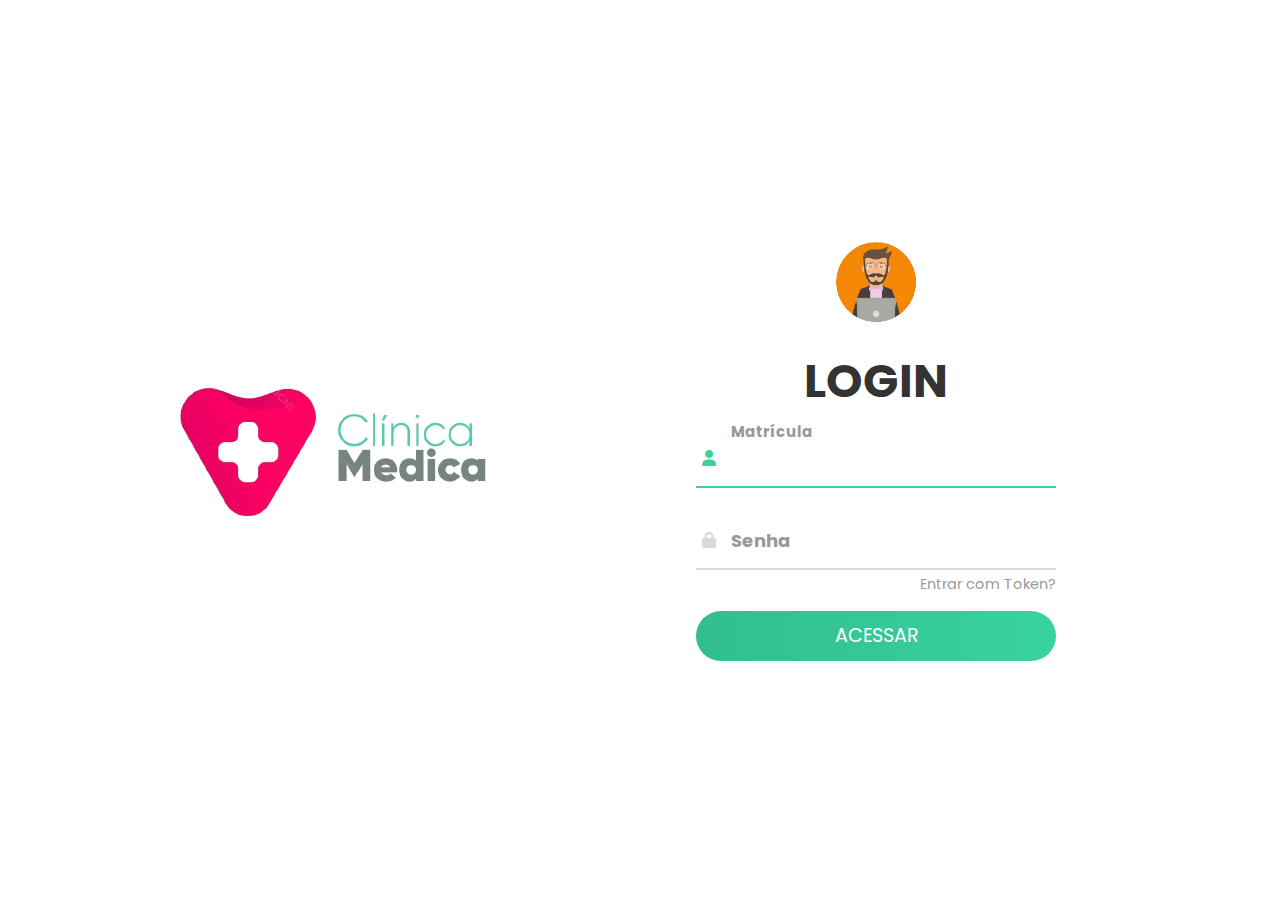
<file: index.html>
<!DOCTYPE html>
<html lang="pt-br">
<head>
    <meta charset="UTF-8">
    <meta name="viewport" content="width=device-width, initial-scale=1.0">
    <title>Sistema de Gestão Clínica CPS</title>
    <link rel="stylesheet" type="text/css" href="./src/css/style.css">
    <link href="https://fonts.googleapis.com/css?family=Poppins:600&display=swap" rel="stylesheet">
    <link rel="stylesheet" href="https://cdnjs.cloudflare.com/ajax/libs/font-awesome/6.0.0-beta3/css/all.min.css">
</head>
<body>
   
    
    <div class="container">
        <div class="img">
            <img src="./src/img/logoo-removebg-preview.png" alt="Logo">
        </div>
        <div class="login-content">
            <form id="loginForm">
                <img src="./src/img/sup-removebg-preview.png" alt="Avatar">
                <h2 class="title">Login</h2>
                
                <div class="input-div one focus">
                    <div class="i">
                        <i class="fas fa-user"></i>
                    </div>
                    <div class="div">
                        <h5>Matrícula</h5>
                        <input type="text" class="input" id="matricula" autocomplete="username" required>
                    </div>
                </div>
                
                <div class="input-div pass">
                    <div class="i">
                        <i class="fas fa-lock"></i>
                    </div>
                    <div class="div">
                        <h5>Senha</h5>
                        <input type="password" class="input" id="senha" autocomplete="current-password" required>
                    </div>
                </div>
                
                <a href="#">Entrar com Token?</a>
                <button type="submit" class="btn">Acessar</button> <!-- Alterado para submit -->
            </form>
        </div>
    </div>
	<script src="./src/js/main.js"></script>
</body>
</html>
</file>
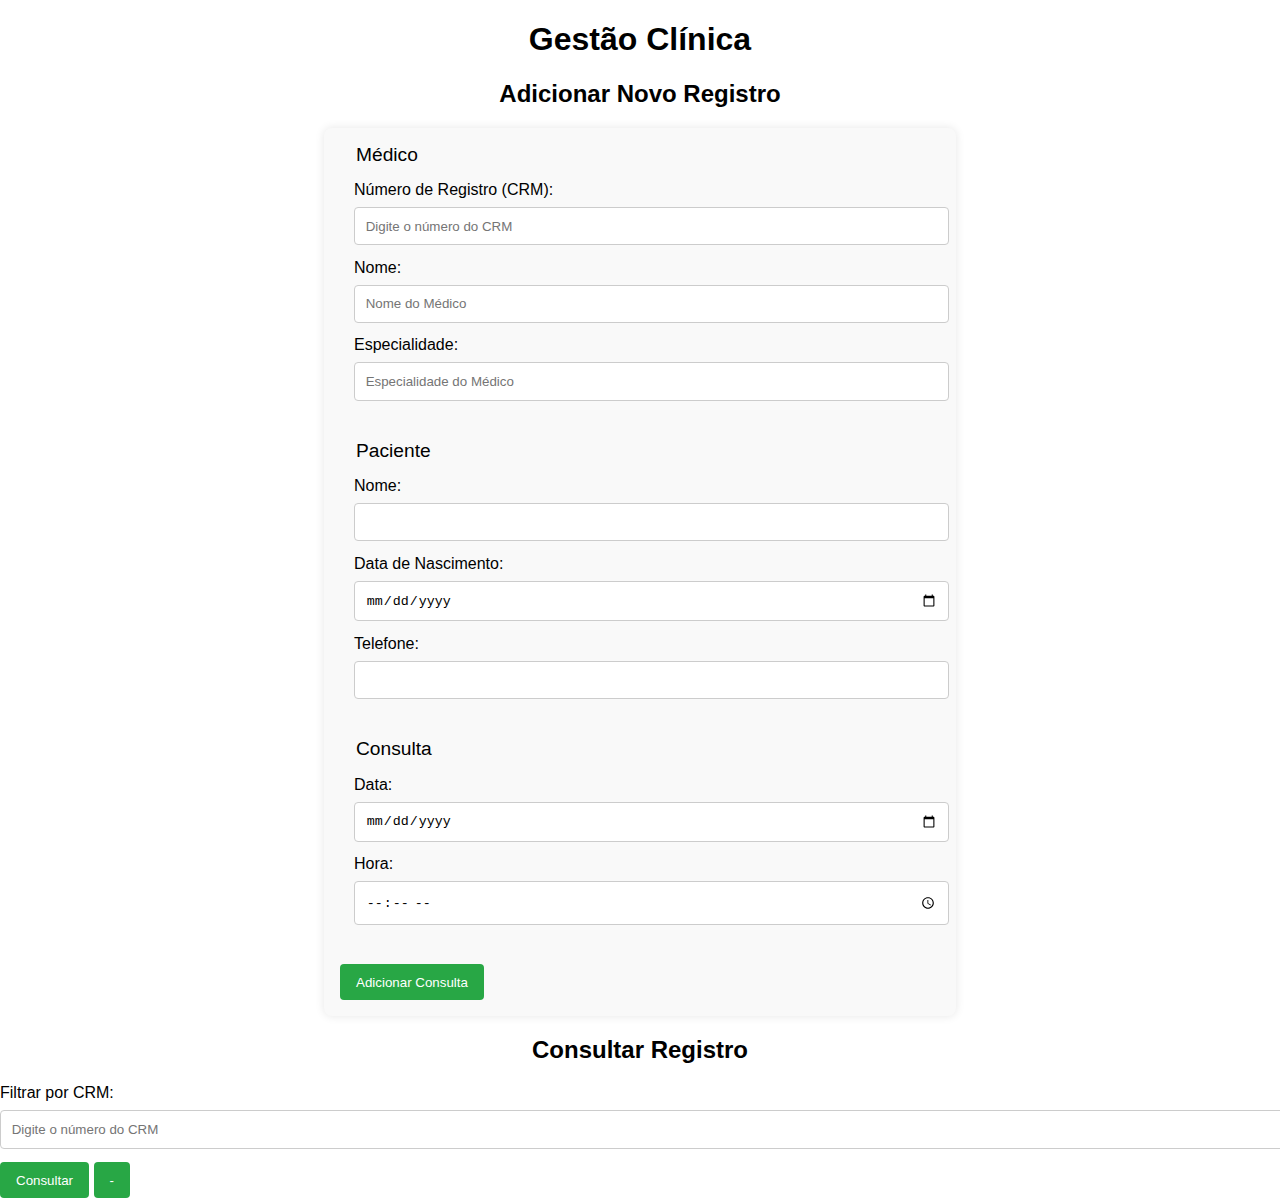
<file: src/dependents/pag1.html>
<!DOCTYPE html>
<html lang="pt-BR">
<head>
    <meta charset="UTF-8">
    <meta name="viewport" content="width=device-width, initial-scale=1.0">
    <title>Gestão Clínica</title>
    <link rel="stylesheet" href="../css/pag1.css">
</head>
<body>
    <h1>Gestão Clínica</h1>

    <section id="add-form">
        <h2>Adicionar Novo Registro</h2>
        <form id="form">
            <fieldset>
                <legend>Médico</legend>
                <label for="medico-crm">Número de Registro (CRM):</label>
                <input type="text" id="medico-crm" placeholder="Digite o número do CRM" oninput="preencherMedico()" required pattern="\d{10}" title="O CRM deve ter exatamente 10 dígitos">
                
                <label for="medico-nome">Nome:</label>
                <input type="text" id="medico-nome" placeholder="Nome do Médico" readonly>
                
                <label for="medico-especialidade">Especialidade:</label>
                <input type="text" id="medico-especialidade" placeholder="Especialidade do Médico" readonly>
            </fieldset>

            <fieldset>
                <legend>Paciente</legend>
                <label for="paciente-nome">Nome:</label>
                <input type="text" id="paciente-nome" required>
                
                <label for="paciente-nascimento">Data de Nascimento:</label>
                <input type="date" id="paciente-nascimento" required>
                
                <label for="paciente-telefone">Telefone:</label>
                <input type="tel" id="paciente-telefone" required pattern="\d+" title="Digite apenas números">
            </fieldset>

            <fieldset>
                <legend>Consulta</legend>
                <label for="consulta-data">Data:</label>
                <input type="date" id="consulta-data" required>
                
                <label for="consulta-hora">Hora:</label>
                <input type="time" id="consulta-hora" required>
            </fieldset>

            <button type="submit">Adicionar Consulta</button>
        </form>
    </section>

    <section id="consultar-registro">
        <h2>Consultar Registro</h2>
        <label for="crm-filtro">Filtrar por CRM:</label>
        <input type="text" id="crm-filtro" placeholder="Digite o número do CRM" pattern="\d{10}" title="O CRM deve ter exatamente 10 dígitos">
        <button onclick="consultarRegistros()">Consultar</button>
        <button id="minimizar-registro" onclick="minimizarConsulta()">-</button>
        <div id="resultado-consulta"></div>
    </section>

    <script src="../js/pag1.js"></script>
</body>
</html>
</file>
<file: src/css/style.css>
*{
	padding: 0;
	margin: 0;
	box-sizing: border-box;
}

body{
    font-family: 'Poppins', sans-serif;
    overflow: hidden;
}

.wave{
	position: fixed;
	bottom: 0;
	left: 0;
	height: 100%;
	z-index: -1;
}

.container{
    width: 100vw;
    height: 100vh;
    display: grid;
    grid-template-columns: repeat(2, 1fr);
    grid-gap :7rem;
    padding: 0 2rem;
}

.img{
	display: flex;
	justify-content: flex-end;
	align-items: center;
}

.login-content{
	display: flex;
	justify-content: flex-start;
	align-items: center;
	text-align: center;
}

.img img{
	width: 500px;
}

form{
	width: 360px;
}

.login-content img{
    height: 100px;
}

.login-content h2{
	margin: 15px 0;
	color: #333;
	text-transform: uppercase;
	font-size: 2.9rem;
}

.login-content .input-div{
	position: relative;
    display: grid;
    grid-template-columns: 7% 93%;
    margin: 25px 0;
    padding: 5px 0;
    border-bottom: 2px solid #d9d9d9;
}

.login-content .input-div.one{
	margin-top: 0;
}

.i{
	color: #d9d9d9;
	display: flex;
	justify-content: center;
	align-items: center;
}

.i i{
	transition: .3s;
}

.input-div > div{
    position: relative;
	height: 45px;
}

.input-div > div > h5{
	position: absolute;
	left: 10px;
	top: 50%;
	transform: translateY(-50%);
	color: #999;
	font-size: 18px;
	transition: .3s;
}

.input-div:before, .input-div:after{
	content: '';
	position: absolute;
	bottom: -2px;
	width: 0%;
	height: 2px;
	background-color: #38d39f;
	transition: .4s;
}

.input-div:before{
	right: 50%;
}

.input-div:after{
	left: 50%;
}

.input-div.focus:before, .input-div.focus:after{
	width: 50%;
}

.input-div.focus > div > h5{
	top: -5px;
	font-size: 15px;
}

.input-div.focus > .i > i{
	color: #38d39f;
}

.input-div > div > input{
	position: absolute;
	left: 0;
	top: 0;
	width: 100%;
	height: 100%;
	border: none;
	outline: none;
	background: none;
	padding: 0.5rem 0.7rem;
	font-size: 1.2rem;
	color: #555;
	font-family: 'poppins', sans-serif;
}

.input-div.pass{
	margin-bottom: 4px;
}

a{
	display: block;
	text-align: right;
	text-decoration: none;
	color: #999;
	font-size: 0.9rem;
	transition: .3s;
}

a:hover{
	color: #38d39f;
}

.btn{
	display: block;
	width: 100%;
	height: 50px;
	border-radius: 25px;
	outline: none;
	border: none;
	background-image: linear-gradient(to right, #32be8f, #38d39f, #32be8f);
	background-size: 200%;
	font-size: 1.2rem;
	color: #fff;
	font-family: 'Poppins', sans-serif;
	text-transform: uppercase;
	margin: 1rem 0;
	cursor: pointer;
	transition: .5s;
}
.btn:hover{
	background-position: right;
}


@media screen and (max-width: 1050px){
	.container{
		grid-gap: 5rem;
	}
}

@media screen and (max-width: 1000px){
	form{
		width: 290px;
	}

	.login-content h2{
        font-size: 2.4rem;
        margin: 8px 0;
	}

	.img img{
		width: 400px;
	}
}

@media screen and (max-width: 900px){
	.container{
		grid-template-columns: 1fr;
	}

	.img{
		display: none;
	}

	.wave{
		display: none;
	}

	.login-content{
		justify-content: center;
	}
}
</file>
<file: src/css/pag1.css>
body {
    font-family: Arial, sans-serif;
    margin: 0;
    padding: 0;
    box-sizing: border-box;
}

h1, h2 {
    text-align: center;
}

form {
    max-width: 600px;
    margin: 0 auto;
    padding: 1em;
    border-radius: 8px;
    background: #f9f9f9;
    box-shadow: 0 0 10px rgba(0, 0, 0, 0.1);
}

fieldset {
    border: none;
    margin-bottom: 1em;
}

legend {
    font-size: 1.2em;
    margin-bottom: 0.5em;
}

label {
    display: block;
    margin-bottom: 0.5em;
}

input {
    width: 100%;
    padding: 0.8em;
    margin-bottom: 1em;
    border: 1px solid #ccc;
    border-radius: 4px;
}

button {
    background-color: #28a745;
    color: white;
    padding: 0.8em 1.2em;
    border: none;
    border-radius: 4px;
    cursor: pointer;
}

button:hover {
    background-color: #218838;
}
























#consultar-registro.minimizado #resultado-consulta {
    display: none;
}

#consultar-registro.minimizado h2,
#consultar-registro.minimizado button {
    display: none;
}

#consultar-registro.minimizado #minimizar-registro {
    display: block;
}
</file>
